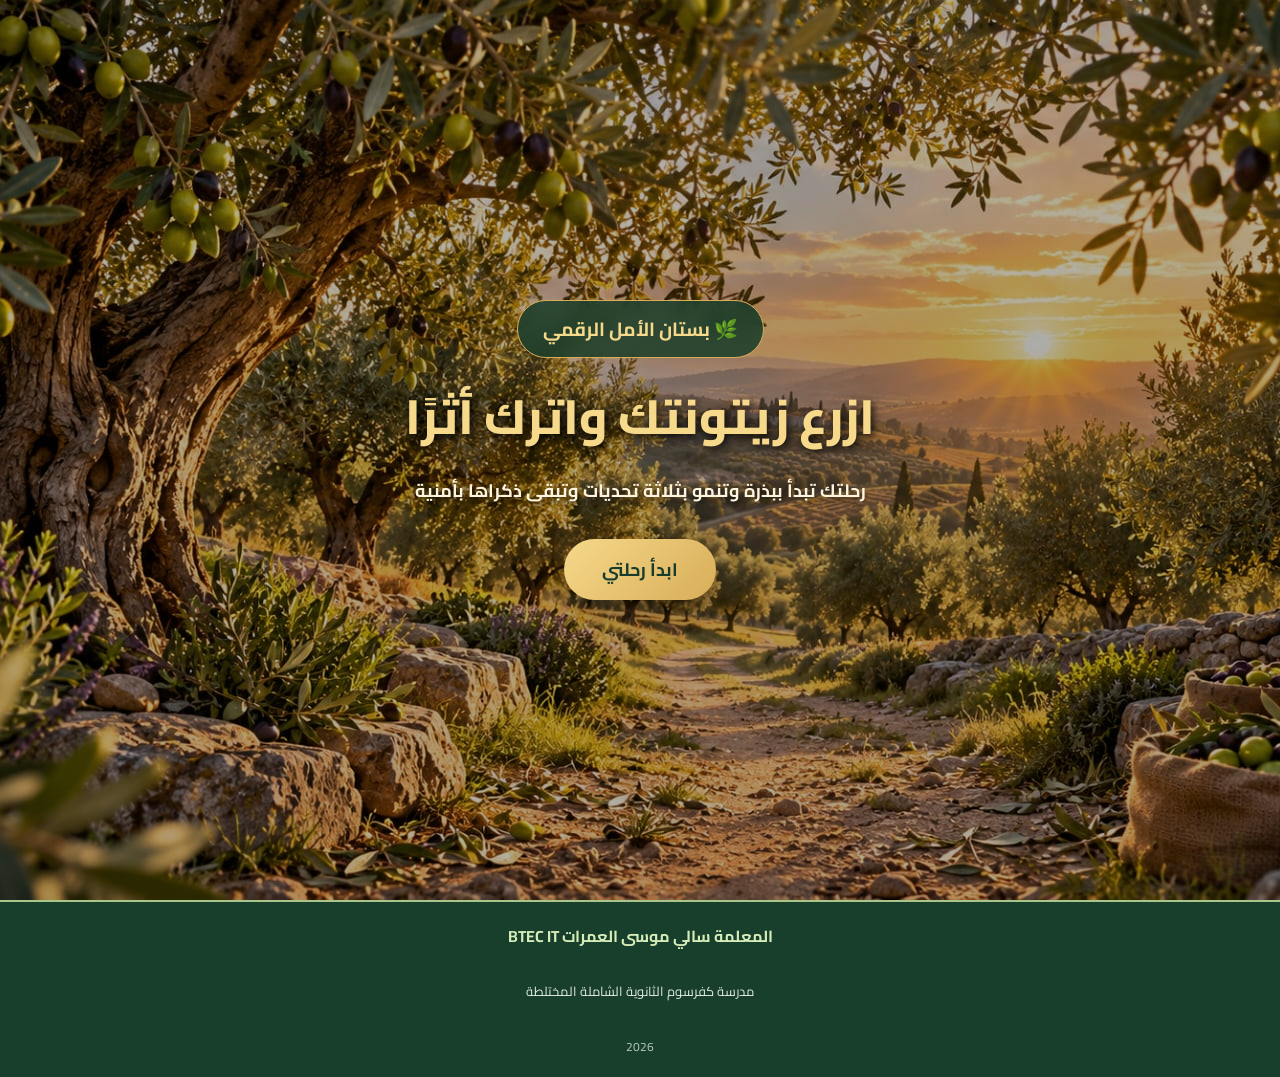
<file: index.html>
<!DOCTYPE html>
<html lang="ar" dir="rtl">
<head>
  <meta charset="UTF-8">
  <meta name="viewport"
        content="width=device-width, initial-scale=1.0">

  <title>بستان الأمل الرقمي</title>

  <link rel="preconnect"
        href="https://fonts.googleapis.com">
  <link rel="preconnect"
        href="https://fonts.gstatic.com"
        crossorigin>
  <link href="https://fonts.googleapis.com/css2?family=Cairo:wght@400;600;700;800&display=swap"
        rel="stylesheet">

  <link rel="stylesheet" href="style.css">
</head>

<body>

  <main class="hero">

    <div class="overlay"></div>

    <section class="welcome">

      <div class="logo">🌿 بستان الأمل الرقمي</div>

      <h1>ازرع زيتونتك واترك أثرًا</h1>

      <p>
        رحلتك تبدأ ببذرة
        وتنمو بثلاثة تحديات
        وتبقى ذكراها بأمنية
      </p>

      <button id="startBtn" type="button">
        ابدأ رحلتي
      </button>

      <div id="registration" class="registration" hidden>

        <label for="visitorName">ما اسمك؟</label>

        <input
          type="text"
          id="visitorName"
          maxlength="40"
          placeholder="اكتب اسمك هنا"
        >

        <button id="plantBtn" type="button">
          🌱 ازرع شجرتي
        </button>

        <p id="errorMessage" role="alert"></p>

      </div>

    </section>

  </main>

  <script src="script.js"></script>
  <footer class="grove-footer">
    <div class="footer-name">المعلمة سالي موسى العمرات BTEC IT</div><br>
    <div>مدرسة كفرسوم الثانوية الشاملة المختلطة</div><br>
    <div class="footer-year">2026</div>
</footer>

</body>

</html>
</file>
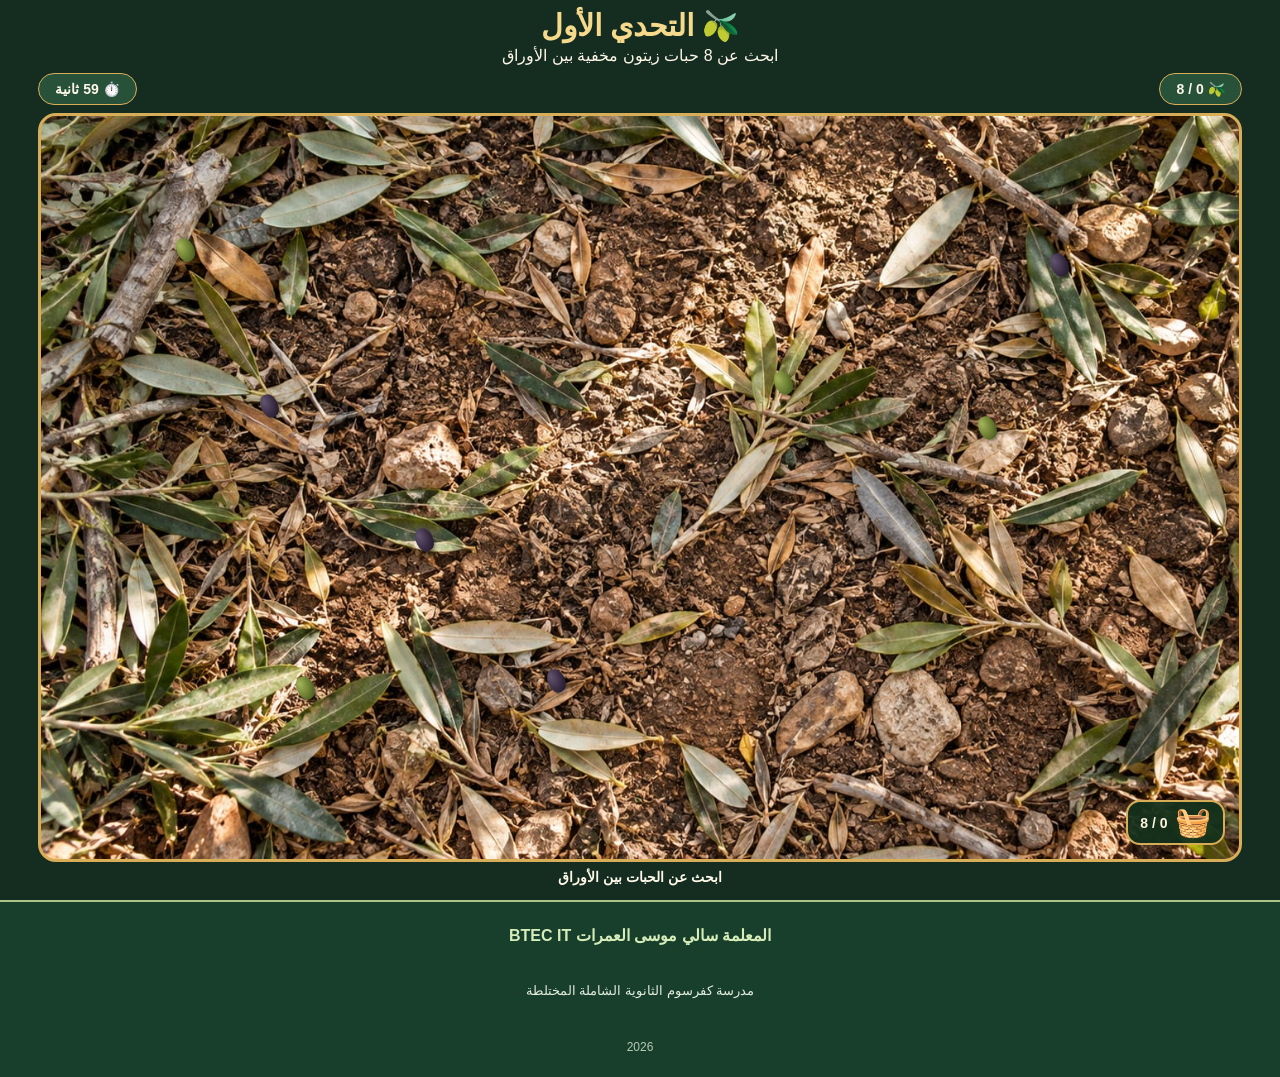
<file: game1.html>
<!DOCTYPE html>
<html lang="ar" dir="rtl">
<head>
    <meta charset="UTF-8">
    <meta name="viewport"
          content="width=device-width, initial-scale=1.0">

    <title>التحدي الأول | بستان الأمل</title>

    <link rel="stylesheet" href="game1.css">
</head>
<body>

<main class="game-page">

    <header>
        <h1>🫒 التحدي الأول</h1>
        <p>ابحث عن 8 حبات زيتون مخفية بين الأوراق</p>
    </header>

    <section class="game-info" id="gameInfo">
        <span id="counter">🫒 0 / 8</span>
        <span id="timer">⏱️ 90 ثانية</span>
    </section>
<section class="game-area" id="gameArea"
         aria-label="منطقة البحث عن الزيتون">

    <div class="basket" id="basket">
        <span class="basket-icon">🧺</span>
        <span class="basket-count" id="basketCount">0 / 8</span>
    </div>

</section>

    <p id="message" aria-live="polite">
        اضغط على حبات الزيتون التي تكتشفها
    </p>
    <button id="restartBtn" hidden>
    🔄 إعادة المحاولة
</button>

    <div id="successBox" class="success-box" hidden>

    <h2>🌿 أحسنت!</h2>

    <p>
        لقد جمعت حبات الزيتون الثمانية
        وحان وقت نمو شجرتك
    </p>

    <div class="growth-scene">

        <div class="growing-tree" id="growingTree">
            🌱
        </div>

        <div class="growth-soil"></div>

    </div>

    <p id="growthMessage">
        شجرتك تستعد للنمو...
    </p>

    <button id="nextBtn" hidden>
        الانتقال إلى التحدي الثاني
    </button>

</div>

</main>

<script src="game1.js"></script>
<footer class="grove-footer">
    <div class="footer-name">المعلمة سالي موسى العمرات BTEC IT</div><br>
    <div>مدرسة كفرسوم الثانوية الشاملة المختلطة</div><br>
    <div class="footer-year">2026</div>
</footer>
</body>
</html>
</file>
<file: style.css>
* {
    margin: 0;
    padding: 0;
    box-sizing: border-box;
}

body {
    font-family: "Cairo", sans-serif;
    color: #fff;
}

.hero {
    min-height: 100vh;
    min-height: 100dvh;
    width: 100%;

    background-image: url("olive-grove.jpg");
    background-size: cover;
    background-position: center;
    background-repeat: no-repeat;
    background-attachment: scroll;

    display: flex;
    justify-content: center;
    align-items: center;
    position: relative;
    text-align: center;
}
.hero::before {
    content: "";
    position: absolute;
    inset: 0;
    background: rgba(0, 0, 0, 0.30);
}

.welcome {
    position: relative;
    z-index: 2;
}

.welcome {
    position: relative;
    z-index: 2;
    width: 100%;
    max-width: 600px;
    padding: 40px 25px;
    animation: fadeUp 1.2s ease;
}

.logo {
    display: inline-block;
    padding: 10px 25px;
    border: 1px solid rgba(255, 255, 255, 0.45);
    border-radius: 50px;
    background: rgba(12, 45, 25, 0.45);
    backdrop-filter: blur(8px);
    font-size: 19px;
    font-weight: 700;
    margin-bottom: 25px;
}

h1 {
    font-size: clamp(32px, 6vw, 58px);
    font-weight: 800;
    color: #fff3cf;
    text-shadow: 0 4px 20px rgba(0, 0, 0, 0.55);
    line-height: 1.5;
    margin-bottom: 18px;
}

.welcome > p {
    font-size: 18px;
    line-height: 2;
    margin-bottom: 30px;
    color: #fff8e8;
}

button {
    font-family: inherit;
    font-size: 18px;
    font-weight: 700;
    border: none;
    border-radius: 50px;
    padding: 14px 38px;
    cursor: pointer;
    transition: transform 0.3s, background 0.3s;
}

#startBtn,
#plantBtn {
    color: #173b25;
    background: linear-gradient(
        135deg,
        #f8df91,
        #d8a84d
    );
    box-shadow: 0 8px 25px rgba(0, 0, 0, 0.25);
}

button:hover {
    transform: translateY(-3px);
}

.registration {
    margin-top: 25px;
    padding: 25px;
    background: rgba(10, 40, 25, 0.70);
    border: 1px solid rgba(255, 255, 255, 0.2);
    border-radius: 22px;
    backdrop-filter: blur(12px);
}

.registration[hidden],
button[hidden] {
    display: none;
}

.registration label {
    display: block;
    font-size: 20px;
    margin-bottom: 15px;
}

.registration input {
    width: 100%;
    padding: 15px;
    margin-bottom: 18px;
    border: 1px solid #d5c49b;
    border-radius: 12px;
    font-family: inherit;
    font-size: 17px;
    text-align: center;
    outline: none;
}

#errorMessage {
    margin-top: 12px;
    color: #ffcece;
}

@keyframes fadeUp {
    from {
        opacity: 0;
        transform: translateY(35px);
    }
    to {
        opacity: 1;
        transform: translateY(0);
    }
}

@media (max-width: 600px) {
    .welcome {
        padding: 25px 10px;
    }

    .logo {
        font-size: 16px;
    }

    .welcome > p {
        font-size: 16px;
    }

    .hero {
        background-position: center;
    }
}

@media (prefers-reduced-motion: reduce) {
    .welcome {
        animation: none;
    }
}
/* العنوان الرئيسي */
h1 {
    color: #F6D98B;
    text-shadow:
        2px 3px 8px rgba(0, 0, 0, 0.85),
        0 0 25px rgba(0, 0, 0, 0.4);
}

/* العبارة الترحيبية */
.welcome > p {
    color: #FFF5DF;
    font-weight: 700;
    text-shadow: 0 2px 8px rgba(0, 0, 0, 0.9);
}

/* شعار المشروع */
.logo {
    color: #F6D98B;
    background: rgba(24, 60, 43, 0.85);
    border: 1px solid #D8AD58;
}

/* عنوان خانة الاسم */
.registration label {
    color: #F6D98B;
}

/* زر الزراعة */
#startBtn,
#plantBtn {
    background: linear-gradient(135deg, #F6D98B, #D8AD58);
    color: #183C2B;
}

/* رسالة التنبيه */
#errorMessage {
    color: #FFE0A0;
}
/* تحسين حجم العنوان */
.welcome h1 {
    font-size: clamp(30px, 4vw, 48px);
    line-height: 1.4;
    max-width: 800px;
    margin: 0 auto 22px;
}

/* حركة ظهور العناصر */
.logo {
    animation: appearDown 0.8s ease both;
}

.welcome h1 {
    animation: appearUp 1s ease 0.2s both;
}

.welcome > p {
    animation: appearUp 1s ease 0.4s both;
}

#startBtn {
    animation: appearUp 1s ease 0.6s both;
}

/* تأثير الزر عند المرور عليه */
#startBtn:hover,
#plantBtn:hover {
    transform: translateY(-4px) scale(1.03);
    box-shadow: 0 12px 35px rgba(246, 217, 139, 0.45);
}

@keyframes appearUp {
    from {
        opacity: 0;
        transform: translateY(25px);
    }
    to {
        opacity: 1;
        transform: translateY(0);
    }
}

@keyframes appearDown {
    from {
        opacity: 0;
        transform: translateY(-20px);
    }
    to {
        opacity: 1;
        transform: translateY(0);
    }
}

/* مراعاة الأجهزة التي تقلل الحركة */
@media (prefers-reduced-motion: reduce) {
    .logo,
    .welcome h1,
    .welcome > p,
    #startBtn {
        animation: none;
    }
}
.grove-footer {
    box-sizing: border-box;
    width: 100%;
    padding: 18px 12px;
    text-align: center;
    background: #173f2b;
    color: #e4eddf;
    font-family: inherit;
    font-size: 13px;
    line-height: 2;
    border-top: 2px solid #a9c58a;
}

.grove-footer .footer-name {
    color: #d7edb9;
    font-size: 16px;
    font-weight: bold;
}

.grove-footer .footer-year {
    margin-top: 5px;
    font-size: 12px;
    color: #b8cbb5;
}
</file>
<file: game1.css>
* {
    box-sizing: border-box;
}

html,
body {
    width: 100%;
    height: 100%;
    margin: 0;
}

body {
    font-family: "Cairo", Tahoma, sans-serif;
    background: #142d20;
    color: #fff8e8;
}

.game-page {
    width: 100%;
    height: 100vh;
    height: 100dvh;
    margin: 0 auto;
    padding: 8px 3vw;

    display: flex;
    flex-direction: column;
    text-align: center;
    overflow: auto;
}

header {
    flex-shrink: 0;
}

h1 {
    color: #f6d98b;
    font-size: clamp(20px, 2.5vw, 30px);
    margin: 0 0 3px;
}

header p {
    margin: 0;
    font-size: clamp(12px, 1.3vw, 16px);
}

.game-info {
    display: flex;
    justify-content: space-between;
    align-items: center;
    gap: 12px;
    margin: 8px 0;
    flex-shrink: 0;
}

.game-info span {
    background: #28513a;
    border: 1px solid #d8ad58;
    border-radius: 30px;
    padding: 7px 16px;
    font-weight: bold;
    font-size: 14px;
}

/* الصورة تملأ المساحة المتاحة */

.game-area {
    position: relative;
    flex: 1 1 auto;
    width: 100%;
    min-height: 0;
    aspect-ratio: auto;

    overflow: hidden;
    border-radius: 18px;
    border: 3px solid #d8ad58;

    background-color: #273b27;
    background-image: url("olive-ground.jpg");
    background-size: cover;
    background-position: center;
    background-repeat: no-repeat;
}

.game-area[hidden],
.game-info[hidden] {
    display: none !important;
}

/* حبات الزيتون */

.olive {
    position: absolute;
    width: clamp(22px, 3vw, 30px);
    aspect-ratio: 1;
    padding: 0;

    border: none;
    border-radius: 50%;
    background: transparent;

    cursor: pointer;
    transform: translate(-50%, -50%);

    display: grid;
    place-items: center;
    touch-action: manipulation;
    z-index: 2;
}

.olive::before {
    content: "";
    display: block;
    width: 55%;
    height: 80%;
    border-radius: 48% 48% 45% 45%;
    transform: rotate(-25deg);

    background: radial-gradient(
        ellipse at 30% 25%,
        #a3b45a 0%,
        #697b2f 55%,
        #34431b 100%
    );

    box-shadow: 1px 2px 3px rgba(0, 0, 0, 0.4);
}

.olive:nth-child(even)::before {
    background: radial-gradient(
        ellipse at 30% 25%,
        #63556e 0%,
        #34273e 60%,
        #17131c 100%
    ); 
}

.olive.found {
    visibility: hidden;
    pointer-events: none;
}

/* السلة والعداد */

.basket {
    position: absolute;
    right: 14px;
    bottom: 14px;
    z-index: 10;

    display: flex;
    align-items: center;
    justify-content: center;
    gap: 7px;

    padding: 6px 12px;

    background: rgba(20, 48, 28, 0.94);
    border: 2px solid #d8ad58;
    border-radius: 14px;

    color: #fff5df;
    font-weight: bold;
    pointer-events: none;
}

.basket-icon {
    font-size: 29px;
    line-height: 1;
}

.basket-count {
    font-size: 14px;
    white-space: nowrap;
}

/* حركة الزيتونة إلى السلة */

.flying-olive {
    position: fixed;
    width: 18px;
    height: 26px;
    border-radius: 50%;
    z-index: 9999;
    pointer-events: none;

    background: radial-gradient(
        ellipse at 30% 25%,
        #a6bb55,
        #61762b 60%,
        #283b16
    );

    box-shadow: 0 3px 8px #0005;

    transition:
        left 0.65s ease-in,
        top 0.65s ease-in,
        transform 0.65s ease-in,
        opacity 0.65s ease-in;
}

.flying-olive.dark {
    background: radial-gradient(
        ellipse at 30% 25%,
        #776383,
        #3a2c45 60%,
        #1d1724
    );
}

.basket.bump {
    animation: basketBump 0.35s ease;
}

@keyframes basketBump {
    50% {
        transform: scale(1.1);
    }
}

/* الرسالة وزر إعادة المحاولة */

#message {
    flex-shrink: 0;
    margin: 7px 0;
    font-weight: bold;
    font-size: 14px;
}

#restartBtn,
#nextBtn {
    flex-shrink: 0;
    margin: 8px auto;
    padding: 11px 26px;

    border: none;
    border-radius: 30px;

    background: #f6d98b;
    color: #183c2b;

    font-family: inherit;
    font-size: 15px;
    font-weight: bold;
    cursor: pointer;
}

#restartBtn:hover,
#nextBtn:hover {
    filter: brightness(1.07);
}

#restartBtn[hidden],
#nextBtn[hidden] {
    display: none !important;
}

/* شاشة النجاح */

.success-box {
    width: 100%;
    flex: 1;
    min-height: 0;
    margin-top: 0;
    padding: 22px 18px;

    background:
        linear-gradient(
            rgba(17, 49, 29, 0.80),
            rgba(9, 34, 20, 0.92)
        ),
        url("assets/olive-grove.png") center / cover no-repeat;

    border: 3px solid #d8ad58;
    border-radius: 22px;

    display: flex;
    flex-direction: column;
    justify-content: center;
    align-items: center;
}

.success-box[hidden] {
    display: none !important;
}

.success-box h2 {
    color: #f6d98b;
    font-size: 30px;
}

.growth-scene {
    position: relative;
    width: 100%;
    max-width: 400px;
    height: 180px;
    margin: 12px auto;
    overflow: hidden;

    display: flex;
    justify-content: center;
    align-items: flex-end;
}

.growing-tree {
    position: relative;
    z-index: 2;
    font-size: 100px;
    transform: scale(0);
    transform-origin: bottom center;
}

.growing-tree.animate {
    animation: treeGrowth 2.5s ease-out forwards;
}

.growth-soil {
    position: absolute;
    bottom: 0;
    width: 100%;
    height: 40px;
    border-radius: 50% 50% 0 0;

    background: linear-gradient(#a07748, #49301d);
}

@keyframes treeGrowth {
    0% {
        transform: scale(0);
        opacity: 0;
    }

    50% {
        transform: scale(0.55);
        opacity: 1;
    }

    100% {
        transform: scale(1);
        opacity: 1;
    }
}

@media (max-width: 600px) {
    .game-page {
        padding: 7px;
    }

    h1 {
        font-size: 21px;
    }

    header p {
        font-size: 12px;
    }

    .game-info {
        margin: 7px 0;
        gap: 8px;
    }

    .game-info span {
        font-size: 12px;
        padding: 7px 10px;
    }

    .game-area {
        border-radius: 13px;
    }

    .olive {
        width: 30px;
    }

    .basket {
        right: 7px;
        bottom: 7px;
        padding: 5px 8px;
        gap: 5px;
    }

    .basket-icon {
        font-size: 24px;
    }

    .basket-count {
        font-size: 12px;
    }

    #message {
        font-size: 12px;
    }

    .success-box {
        padding: 16px 10px;
    }

    .success-box h2 {
        font-size: 25px;
    }
}

@media (max-height: 500px) and (min-width: 601px) {
    .game-page {
        padding: 4px 2vw;
    }

    h1 {
        font-size: 19px;
    }

    header p {
        font-size: 11px;
    }

    .game-info {
        margin: 4px 0;
    }

    .game-info span {
        padding: 4px 12px;
    }

    #message {
        margin: 4px 0;
    }
}

@media (prefers-reduced-motion: reduce) {
    .growing-tree.animate {
        animation-duration: 0.01ms;
    }

    .flying-olive {
        transition-duration: 0.01ms;
    }
}
.grove-footer {
    box-sizing: border-box;
    width: 100%;
    padding: 18px 12px;
    text-align: center;
    background: #173f2b;
    color: #e4eddf;
    font-family: inherit;
    font-size: 13px;
    line-height: 2;
    border-top: 2px solid #a9c58a;
}

.grove-footer .footer-name {
    color: #d7edb9;
    font-size: 16px;
    font-weight: bold;
}

.grove-footer .footer-year {
    margin-top: 5px;
    font-size: 12px;
    color: #b8cbb5;
}
</file>
